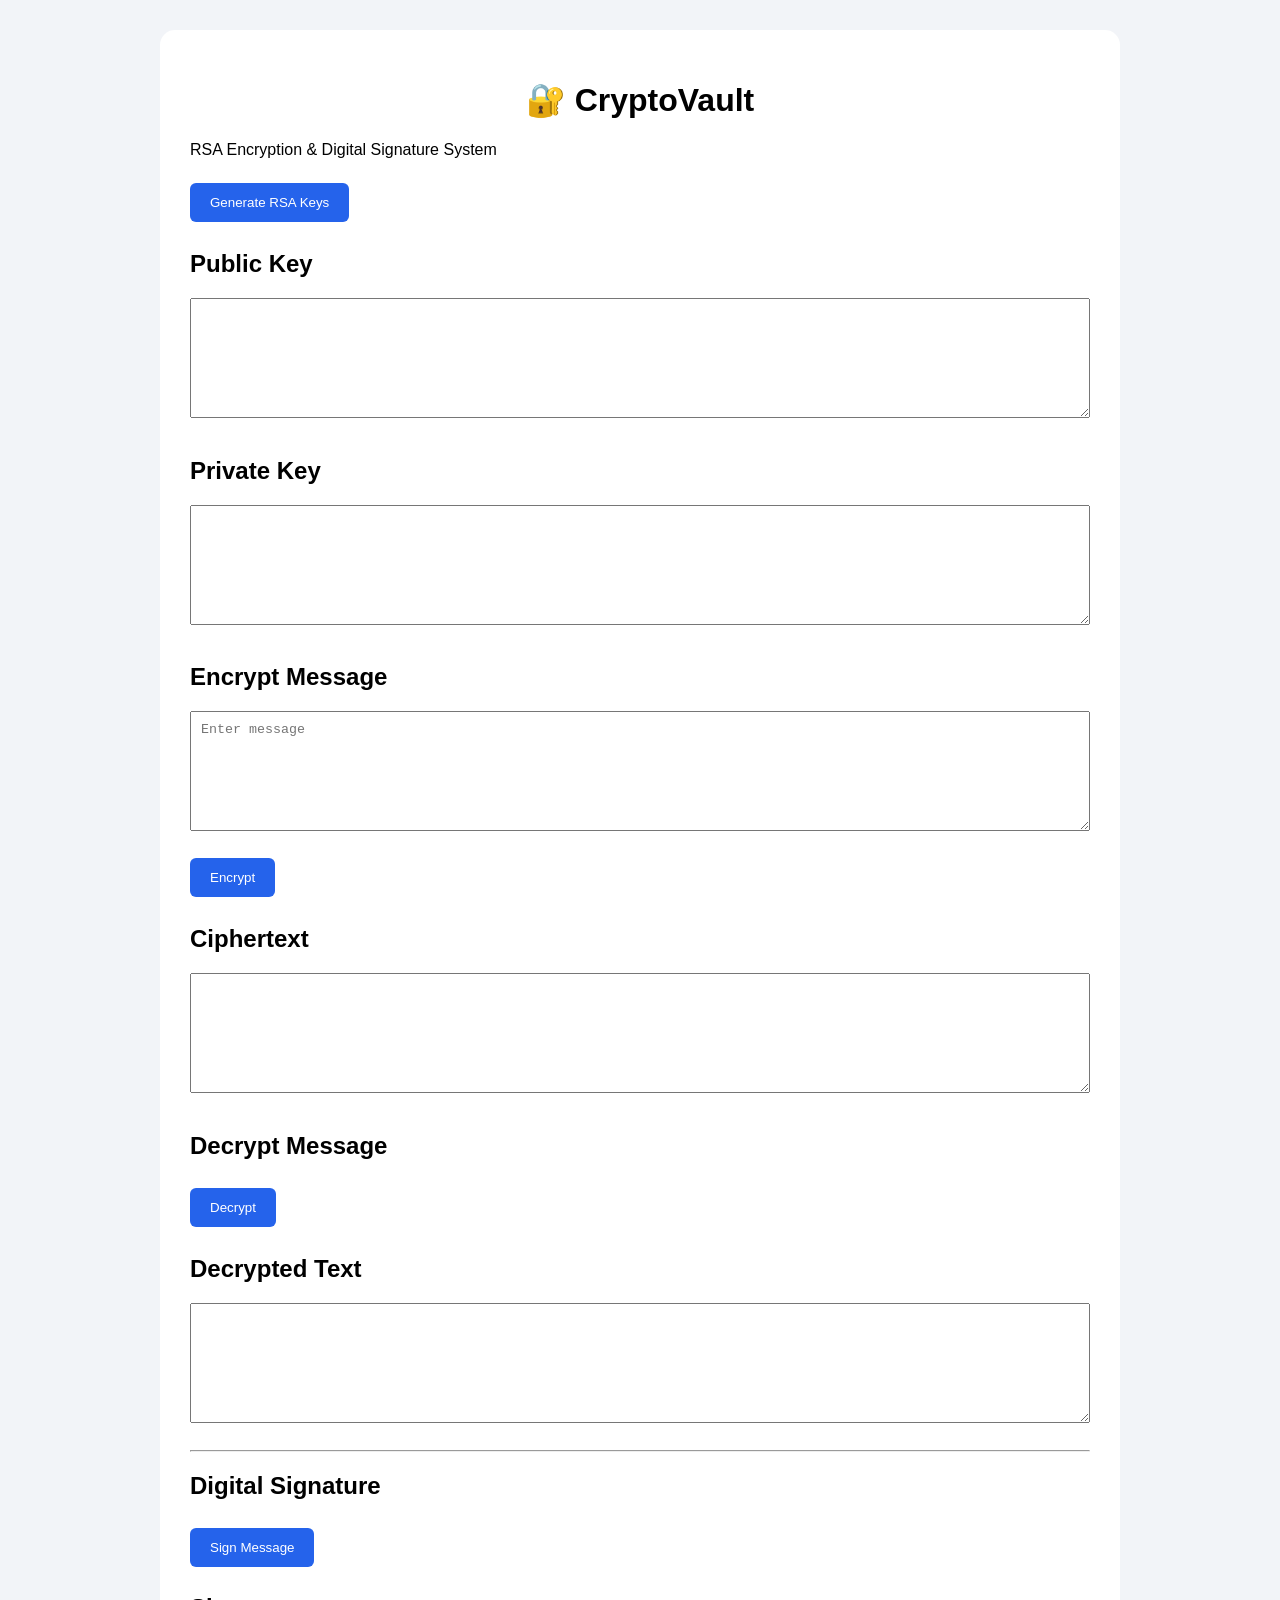
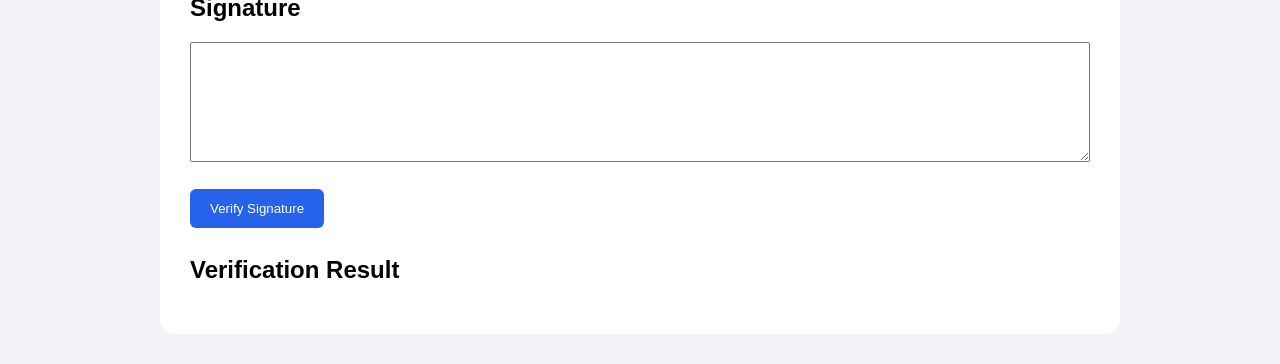
<file: CryptoVault/frontend/index.html>
<!DOCTYPE html>
<html>
<head>
    <title>CryptoVault</title>
    <link rel="stylesheet" href="style.css">
</head>

<body>

    <div class="container">
        <h1>🔐 CryptoVault</h1>
        <p>RSA Encryption & Digital Signature System</p>

        <button onclick="generateKeys()">Generate RSA Keys</button>

        <h2>Public Key</h2>
        <textarea id="publicKey" readonly></textarea>

        <h2>Private Key</h2>
        <textarea id="privateKey" readonly></textarea>

        <h2>Encrypt Message</h2>
        <textarea id="message" placeholder="Enter message"></textarea>
        <button onclick="encryptMessage()">Encrypt</button>

        <h2>Ciphertext</h2>
        <textarea id="ciphertext" readonly></textarea>

        <h2>Decrypt Message</h2>
        <button onclick="decryptMessage()">Decrypt</button>

        <h2>Decrypted Text</h2>
        <textarea id="decrypted" readonly></textarea>

        <hr>

        <h2>Digital Signature</h2>
        <button onclick="signMessage()">Sign Message</button>

        <h2>Signature</h2>
        <textarea id="signature" readonly></textarea>

        <button onclick="verifySignature()">Verify Signature</button>

        <h2>Verification Result</h2>
         <div id="verification"></div>
    </div>

    <script src="script.js"></script>

</body>
</html>
</file>
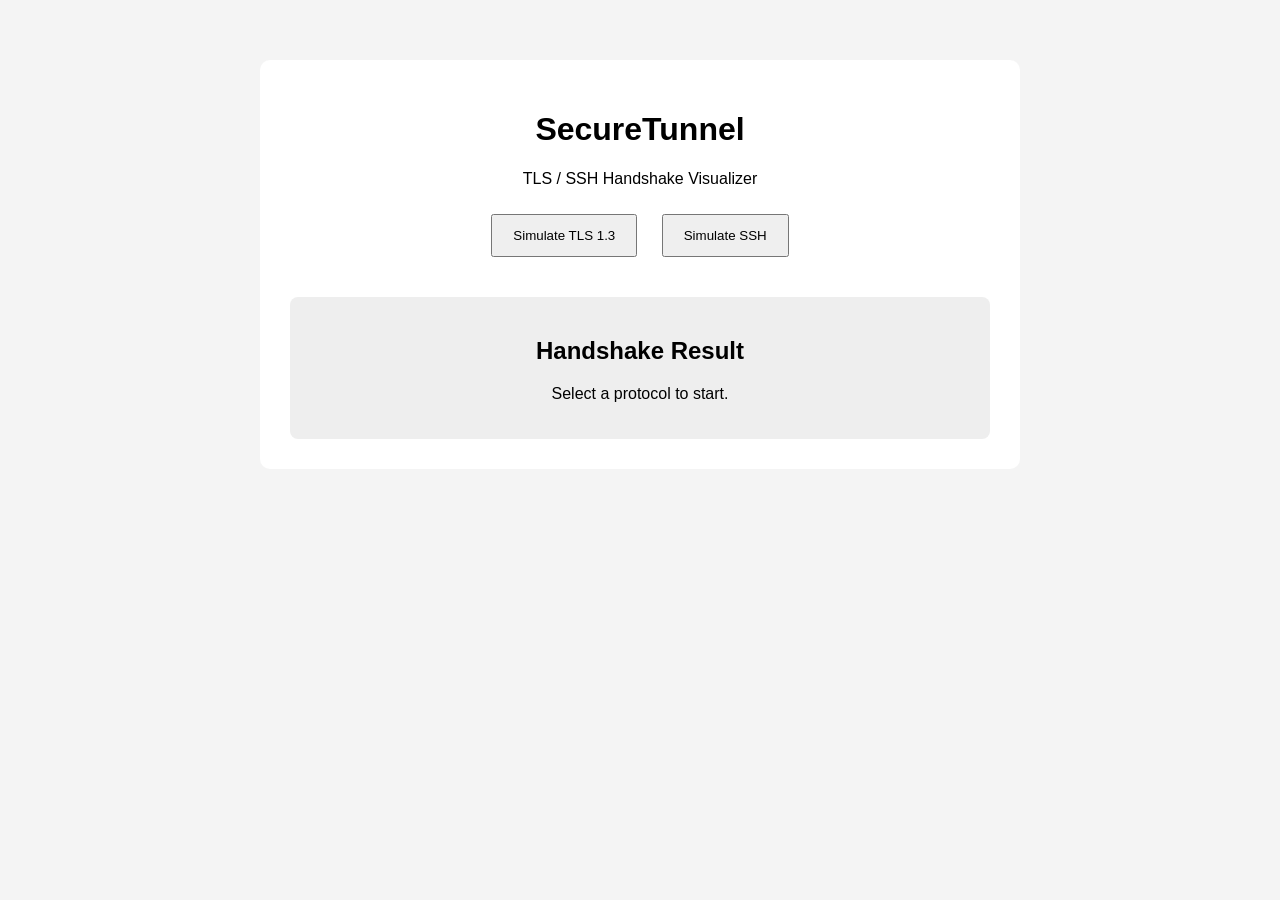
<file: SecureTunnel/frontend/index.html>
<!DOCTYPE html>
<html>
<head>
    <title>SecureTunnel</title>
    <link rel="stylesheet" href="style.css">
</head>

<body>

    <div class="container">
        <h1>SecureTunnel</h1>
        <p>TLS / SSH Handshake Visualizer</p>

        <div class="buttons">
            <button onclick="runTLS()">Simulate TLS 1.3</button>
            <button onclick="runSSH()">Simulate SSH</button>
        </div>

        <div id="result">
            <h2>Handshake Result</h2>
            <p>Select a protocol to start.</p>
        </div>
    </div>

    <script src="script.js"></script>

</body>
</html>
</file>
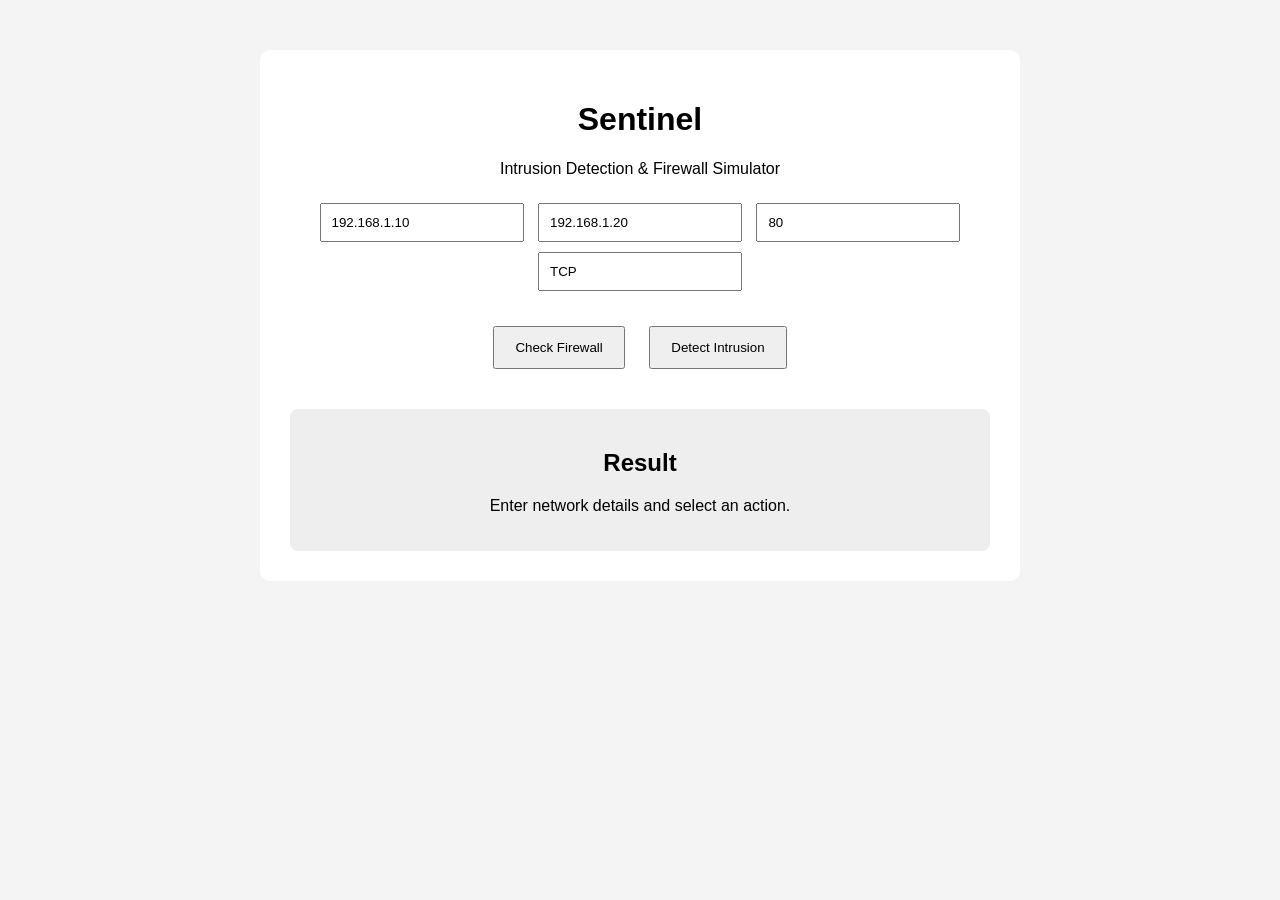
<file: Sentinel/frontend/index.html>
<!DOCTYPE html>
<html>
<head>
    <title>Sentinel</title>
    <link rel="stylesheet" href="style.css">
</head>

<body>

    <div class="container">
        <h1>Sentinel</h1>
        <p>Intrusion Detection & Firewall Simulator</p>

        <div class="form">
            <input id="source" placeholder="Source IP" value="192.168.1.10">
            <input id="destination" placeholder="Destination IP" value="192.168.1.20">
            <input id="port" type="number" placeholder="Port" value="80">
            <input id="protocol" placeholder="Protocol" value="TCP">
        </div>

        <button onclick="checkFirewall()">Check Firewall</button>
        <button onclick="detectThreat()">Detect Intrusion</button>

        <div id="result">
            <h2>Result</h2>
            <p>Enter network details and select an action.</p>
        </div>
    </div>

    <script src="script.js"></script>

</body>
</html>
</file>
<file: CryptoVault/frontend/style.css>
body {
    font-family: Arial, sans-serif;
    background: #f2f4f8;
    margin: 0;
    padding: 30px;
}

.container {
    max-width: 900px;
    margin: auto;
    background: white;
    padding: 30px;
    border-radius: 15px;
}

h1 {
    text-align: center;
}

textarea {
    width: 100%;
    height: 120px;
    margin-bottom: 15px;
    padding: 10px;
    box-sizing: border-box;
}

button {
    padding: 12px 20px;
    margin: 8px 0;
    cursor: pointer;
    border: none;
    border-radius: 6px;
    background: #2563eb;
    color: white;
}

button:hover {
    background: #1d4ed8;
}

#verification {
    font-size: 20px;
    font-weight: bold;
    margin-top: 10px;
}
</file>
<file: SecureTunnel/frontend/style.css>
body {
    font-family: Arial, sans-serif;
    background: #f4f4f4;
    text-align: center;
}

.container {
    width: 700px;
    margin: 60px auto;
    background: white;
    padding: 30px;
    border-radius: 10px;
}

button {
    padding: 12px 20px;
    margin: 10px;
    cursor: pointer;
}

#result {
    margin-top: 30px;
    padding: 20px;
    background: #eeeeee;
    border-radius: 8px;
}
</file>
<file: Sentinel/frontend/style.css>
body {
    font-family: Arial, sans-serif;
    background: #f4f4f4;
    text-align: center;
}

.container {
    width: 700px;
    margin: 50px auto;
    background: white;
    padding: 30px;
    border-radius: 10px;
}

.form {
    margin: 20px;
}

input {
    padding: 10px;
    margin: 5px;
    width: 180px;
}

button {
    padding: 12px 20px;
    margin: 10px;
    cursor: pointer;
}

#result {
    margin-top: 30px;
    padding: 20px;
    background: #eeeeee;
    border-radius: 8px;
}
</file>
